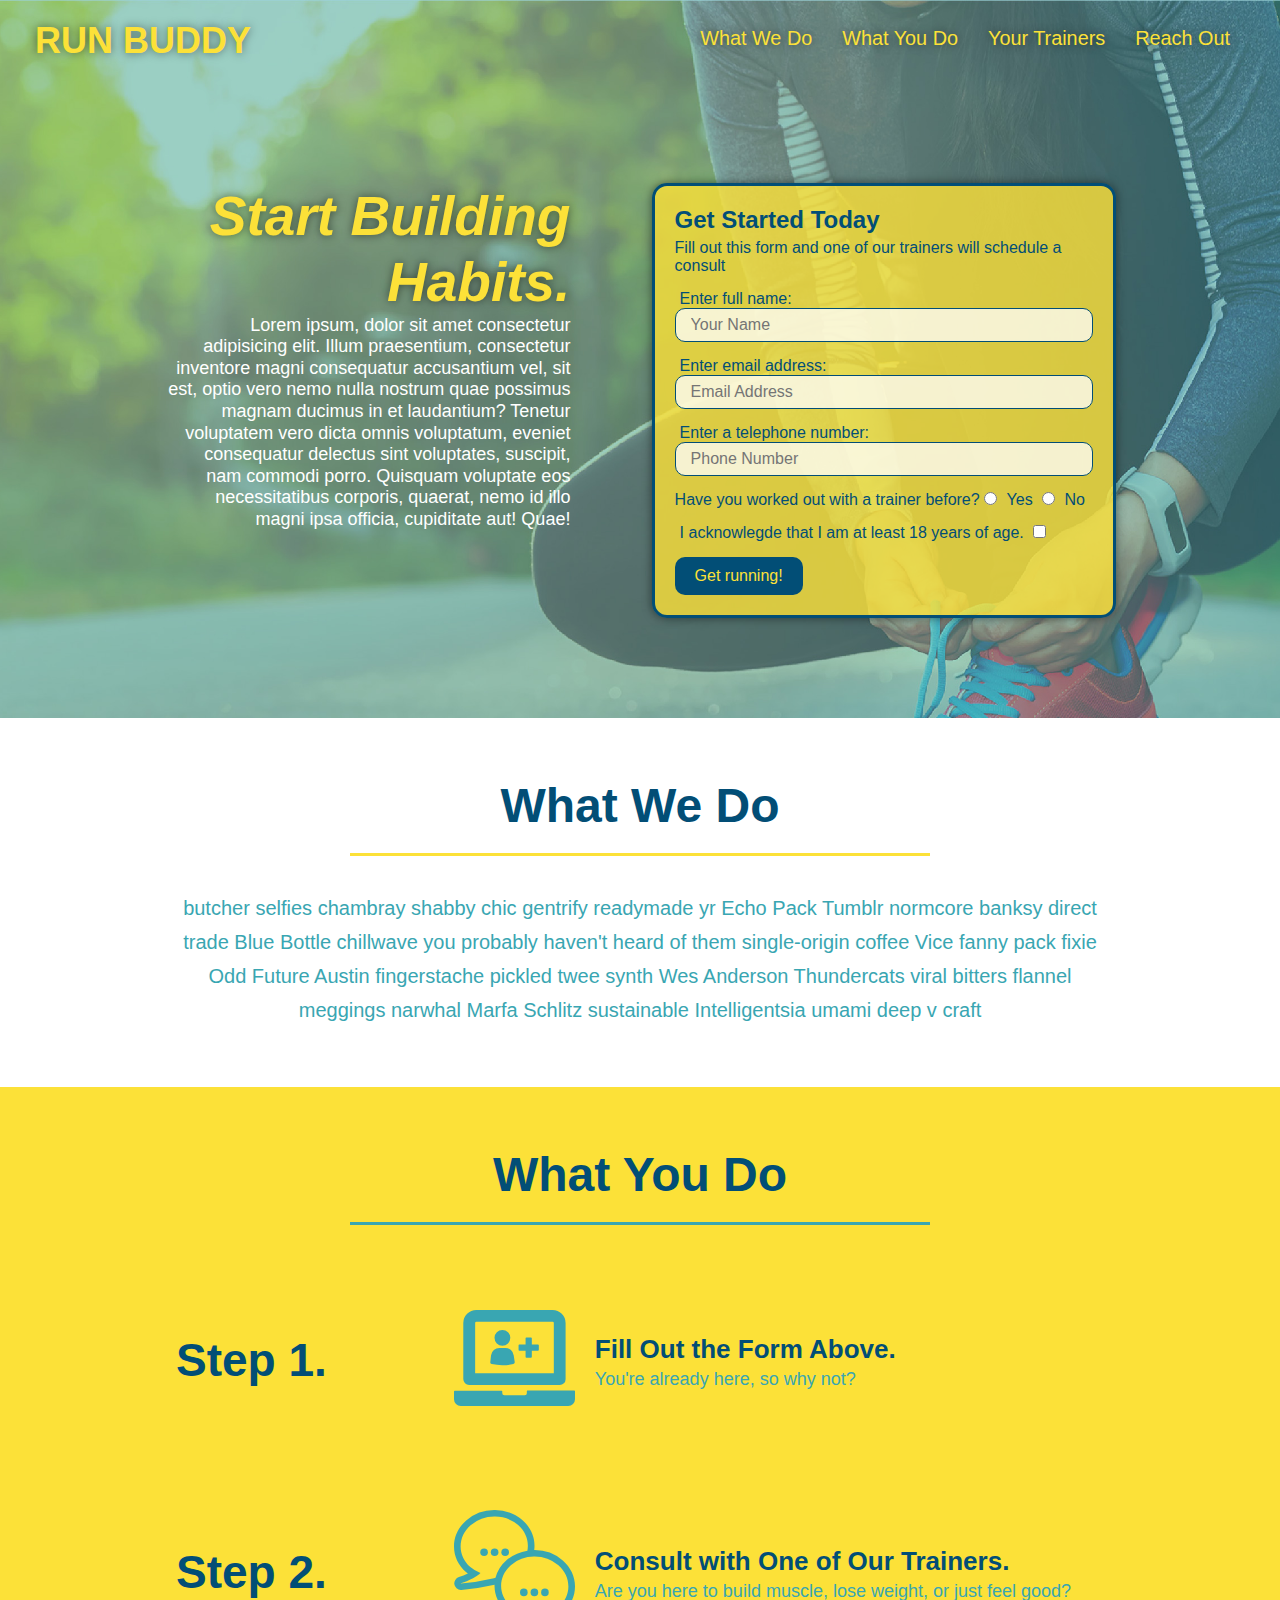
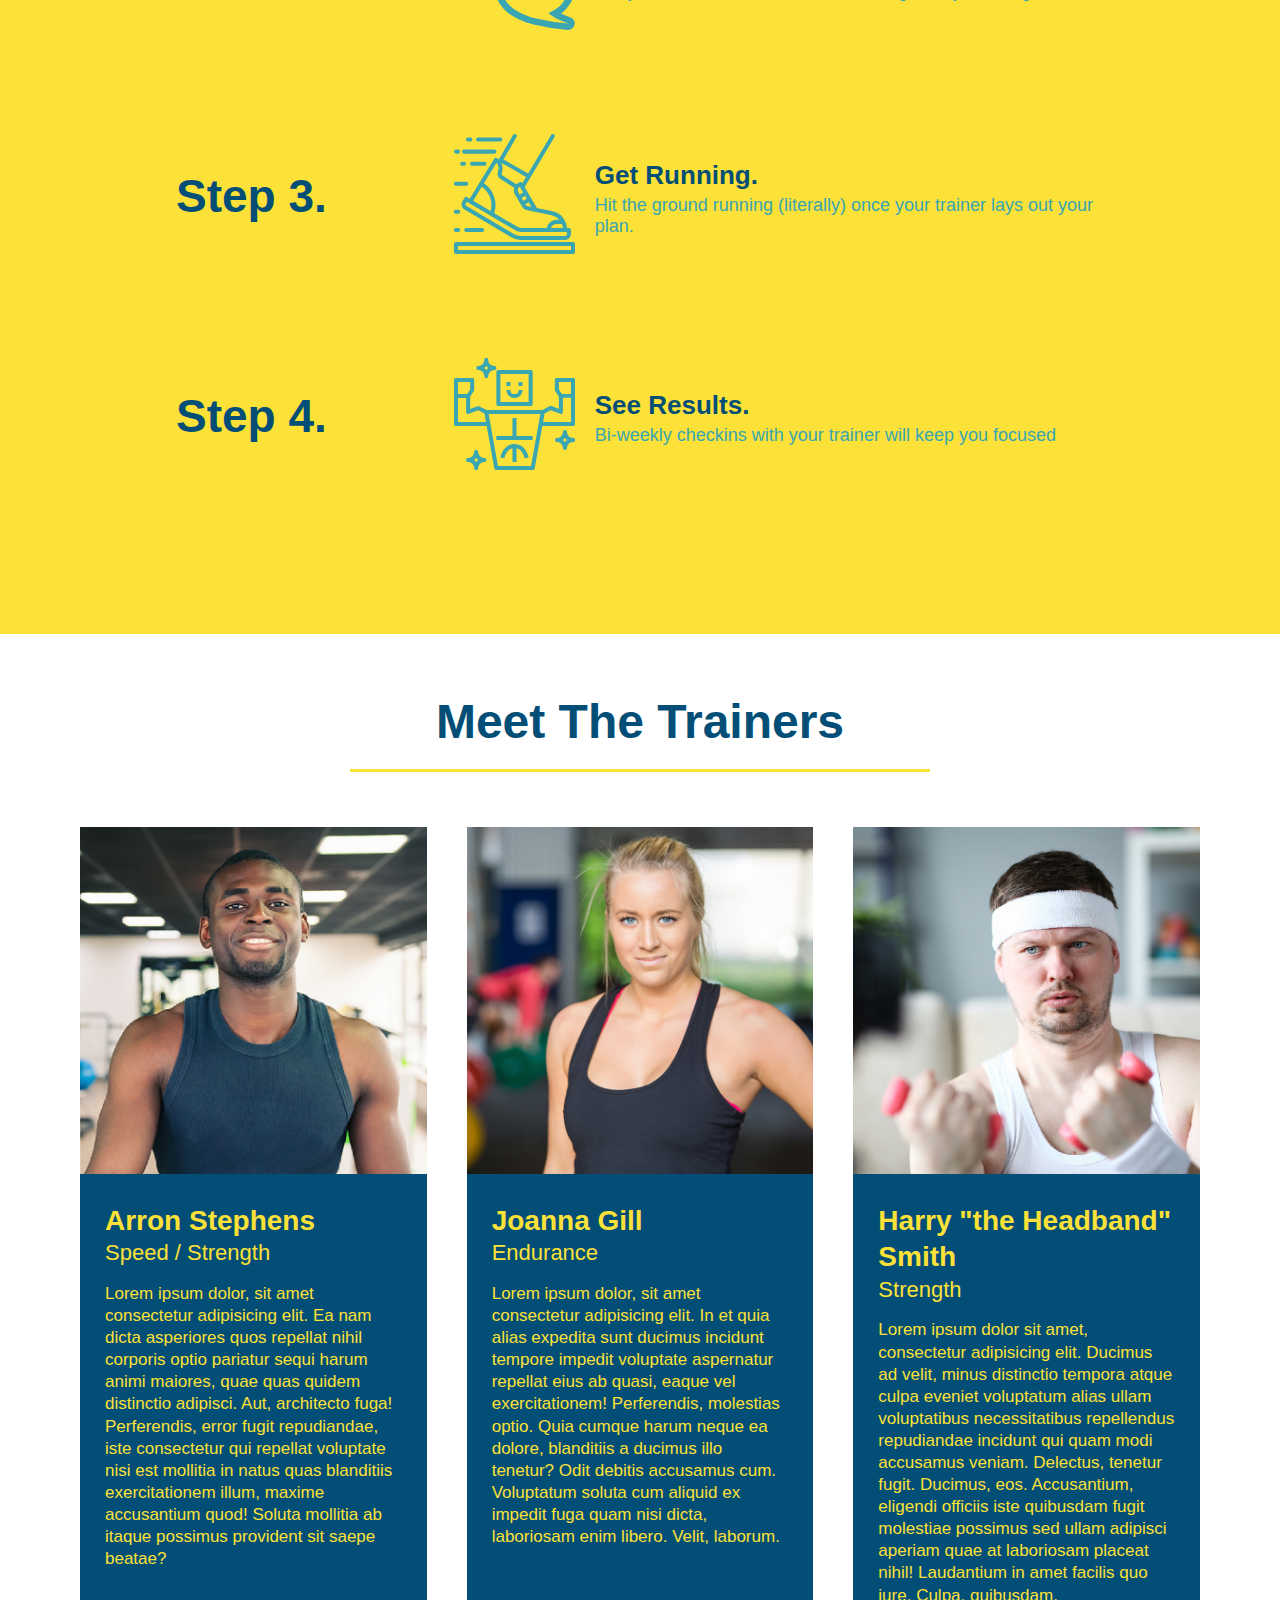
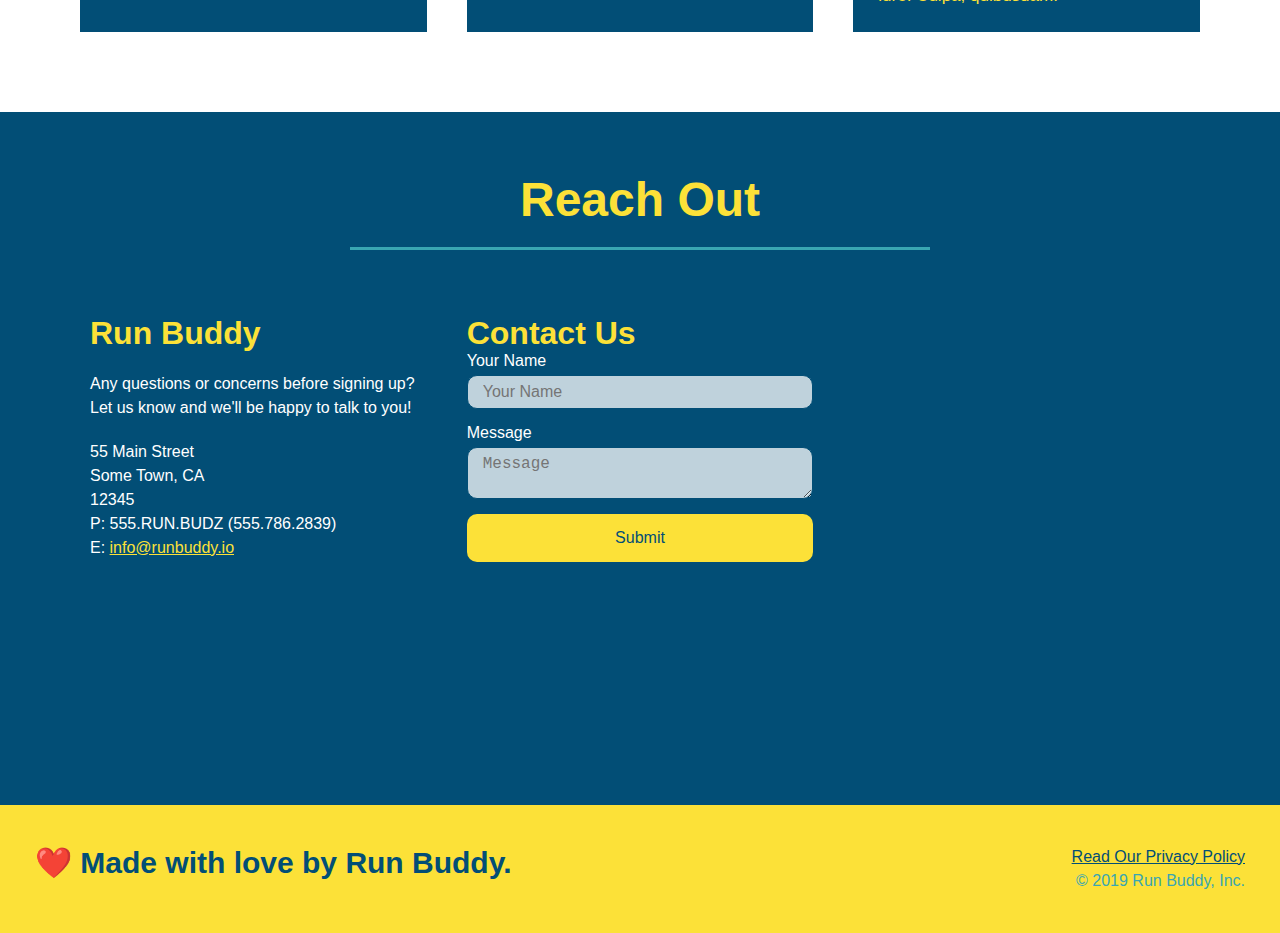
<file: index.html>
<!DOCTYPE html>
<html lang="en">
    <head>
        <meta charset="UTF-8" />
        <title>Run Buddy</title>
        <link rel="stylesheet" href="./assets/css/style.css">  
        </head>
        <body>
            
            <!-- navigation -->
            <header>
                <h1>
                    <a href="/_">RUN BUDDY</a>
                </h1>
            <nav>
            <!-- Unordered list element-->
            <ul>
            <!-- List item element -->
            <li>
            <!-- Anchor element-->
                <a href="#what-we-do">What We Do</a>
            </li>
            <li>
                <a href="#what-you-do">What You Do</a>
            </li>
            <li>
                <a href="#your-trainers">Your Trainers</a>
             </li>
             <li>
                 <a href="#reach-out">Reach Out</a>
             </li>
            </ul>
        </nav>
        </header>
        <!-- end navigation-->

        <!-- hero/jumbotron -->
        <section class="hero">
            <div class="hero-cta">
            <h2>Start Building Habits.</h2>
                <p>
                Lorem ipsum, dolor sit amet consectetur adipisicing elit. Illum praesentium, consectetur inventore 
                magni consequatur accusantium vel, sit est, optio vero nemo nulla nostrum quae possimus magnam ducimus in et laudantium?
                Tenetur voluptatem vero dicta omnis voluptatum, eveniet consequatur delectus sint voluptates, suscipit, nam commodi porro. 
                Quisquam voluptate eos necessitatibus corporis, quaerat, nemo id illo magni ipsa officia, cupiditate aut! Quae!
                </p>
            </div>

                <div class="hero-form">
                <h3>Get Started Today</h3>
                <p>Fill out this form and one of our trainers will schedule a consult</p>
            
                <!--form element-->
                <form>
                    <label for="name">Enter full name:</label>
                   <input type="text" placeholder="Your Name" name="name" id="name" class="form-input" />
                   <label for="email">Enter email address:</label>
                   <input type="email" placeholder="Email Address" name="email" id="email" class="form-input" />
                   <label for="phone">Enter a telephone number:</label>
                    <input type="tel" placeholder="Phone Number" name="phone" id="phone" class="form-input" />
                    <p>
                        Have you worked out with a trainer before?
                        <input type="radio" name="trainer-confirm" id="trainer-yes" />
                        <label for="trainer-yes">Yes</label>
                        <input type="radio" name="trainer-confirm" id="trainer-no" />
                        <label for="trainer-no">No</label>
                    </p>
                    <p>
                        <label for="checkbox">
                            I acknowlegde that I am at least 18 years of age.
                        </label>
                        <input type="checkbox" name="age-confirm" id="checkbox" />
                    </p>
                    <button type="submit">
                        Get running!
                    </button>
                </form>
             </div>
        </section>
        <!--end header-->  
         
            <!-- "what we do" section -->
            <section id="what-we-do" class="intro">
                <div class="flex-row">
                <h2 class="section-title primary-border">
                    What We Do
                </h2>
                </div>
                <div class="flex-row">
                <p>
                    butcher selfies chambray shabby chic gentrify readymade yr Echo Pack Tumblr normcore banksy direct
                    trade Blue Bottle chillwave you probably haven't heard of them single-origin coffee Vice fanny pack 
                    fixie Odd Future Austin fingerstache pickled twee synth Wes Anderson Thundercats viral bitters flannel 
                    meggings narwhal Marfa Schlitz sustainable Intelligentsia umami deep v craft
                </p>
            </div>
            </section>
        <!-- end "what we do"-->

            <!--"what you do" section -->
            <section id="what-you-do" class="steps">
                <div class="flex-row">
              <h2 class="section-title secondary-border">
                  What You Do
                </h2>
            </div>

              <div class="step">
                  <h3>Step 1.</h3>
                  <div class="step-info">
                      <div class="step-img">
                        <img src="assets/images/step-1.svg" alt="" />  
                      </div>
                      <div class="step-text">
                    <h4>Fill Out the Form Above.</h4>
                  <p>You're already here, so why not?</p>
              </div>
            </div>
        </div>
              <div class="step">
                  <h3>Step 2.</h3>
                  <div class="step-info">
                    <div class="step-img">
                  <img src="assets/images/step-2.svg" alt="" />
                </div>
                <div class="step-text">
                  <h4>Consult with One of Our Trainers.</h4>
                  <p>Are you here to build muscle, lose weight, or just feel good?</p>
                </p>
                </div>
             </div>
           </div> 
              <div class="step">
                  <h3>Step 3.</h3>
                  <div class="step-info">
                    <div class="step-img">
                  <img src="assets/images/step-3.svg" alt="" />
                    </div>
                    <div class="step-text"> 
                   <h4>Get Running.</h4>
                  <p>Hit the ground running (literally) once your trainer lays out your plan.</p>
              </div>
            </div>
        </div>

              <div class="step">
                  <h3>Step 4.</h3>
                  <div class="step-info">
                    <div class="step-img">
                <img src="assets/images/step-4.svg" alt="" />
                </div>
                <div class="step-text"> 
                <h4>See Results.</h4>
                <p>Bi-weekly checkins with your trainer will keep you focused</p>
                </div>
            </div>
        </div>
         </section>
        
            <!-- "meet the trainers" section -->
            
            <section id="your-trainers" > 
                <div class="flex-row">
                <h2 class="section-title primary-border">
                    Meet The Trainers
                </h2>
                </div>

                <div class="trainers"> 
                <article class="trainer">
                    <img src="./assets/images/trainer-1.jpg" alt="Arron Stephens in his 
                    workout clothes, ready to pump iron" />
                    <div class="trainer-bio">
                    <h3 class="trainer-name">Arron Stephens</h3>
                    <h4 class="trainer-role">Speed / Strength</h4>
                    <p>
                        Lorem ipsum dolor, sit amet consectetur adipisicing elit. Ea nam dicta 
                        asperiores quos repellat nihil corporis optio pariatur sequi harum animi maiores, 
                        quae quas quidem distinctio adipisci. Aut, architecto fuga!
                        Perferendis, error fugit repudiandae, iste consectetur qui repellat voluptate nisi est 
                        mollitia in natus quas blanditiis exercitationem illum, maxime accusantium quod! Soluta 
                        mollitia ab itaque possimus provident sit saepe beatae?
                    </p>
                </div>
            </article>

                <!--- second trainer bio-->
                <article class="trainer">                   
                        <img src="assets/images/trainer-2.jpg" alt="Joanna Gill cooling off after a workout" />
                        <div class="trainer-bio">
                        <h3 class="trainer-name">Joanna Gill</h3>
                        <h4 class="trainer-role">Endurance</h4>
                        <p>
                            Lorem ipsum dolor, sit amet consectetur adipisicing elit. In et quia alias expedita 
                            sunt ducimus incidunt tempore impedit voluptate aspernatur repellat eius ab quasi, eaque 
                            vel exercitationem! Perferendis, molestias optio.
                            Quia cumque harum neque ea dolore, blanditiis a ducimus illo tenetur? Odit debitis accusamus cum. 
                            Voluptatum soluta cum aliquid ex impedit fuga quam nisi dicta, laboriosam enim libero. Velit, laborum.
                        </p>
                    </div>                   
                </article>

                <!--third trainer bio-->
                <article class="trainer">
                    <img src="assets/images/trainer-3.jpg" alt="Harry Smith wearing a headband and lifting comically small pink weights" />
                    <div class="trainer-bio"> 
                    <h3 class="trainer-name">Harry "the Headband" Smith</h3>
                    <h4 class="trainer-role">Strength</h4>
                    <p>
                        Lorem ipsum dolor sit amet, consectetur adipisicing elit. Ducimus ad velit, minus distinctio tempora 
                        atque culpa eveniet voluptatum alias ullam voluptatibus necessitatibus repellendus repudiandae incidunt 
                        qui quam modi accusamus veniam.
                        Delectus, tenetur fugit. Ducimus, eos. Accusantium, eligendi officiis iste quibusdam fugit molestiae 
                        possimus sed ullam adipisci aperiam quae at laboriosam placeat nihil! Laudantium in amet facilis quo iure. Culpa, quibusdam.
                    </p>
                    </div>
                </article>         
            </section>
        </div>
        
            <!-- "reach out" section -->
            <section id="reach-out" class="contact">   
                <div class="flex-row">
                <h2 class="section-title secondary-border">Reach Out</h2>
                </div>
                <div class="contact-info" id="contact-info">
                <div class="contact-info" id="contact-info">
                        <div>
                    <h3>Run Buddy</h3>
                    <p>
                        Any questions or concerns before signing up?
                        <br />
                        Let us know and we'll be happy to talk to you!
                    </p>
                    
                    <address>
                        55 Main Street<br />
                        Some Town, CA <br />
                        12345 <br />
                        P: 555.RUN.BUDZ (555.786.2839) <br />
                        E: <a href="mailto:info@runbuddy.io">info@runbuddy.io</a>
                    </address>
                </div>

                    <div class="contact-form">
                        <h3>Contact Us</h3>
                        <form>
                            <label for="contact-name">Your Name</label>
                            <input type="text" id="contact-name" placeholder="Your Name" />

                            <label for="contact-message">Message</label>
                            <textarea id="contact-message" placeholder="Message"></textarea>

                            <button type="submit">Submit</button>
                        </form>
                    </div>
                    <iframe 
                    src="https://www.google.com/maps/embed?pb=!1m18!1m12!1m3!1d3324.5488200854043!2d-117.1649103450062!3d33.56509698967593!2m3!1f0!2f0!3f0!3m2!1i1024!2i768!4f13.1!3m3!1m2!1s0x80db7df304605fd5%3A0xf3211bfb73be2ff7!2s39523%20Via%20Montalvo%2C%20Murrieta%2C%20CA%2092563!5e0!3m2!1sen!2sus!4v1639811845880!5m2!1sen!2sus" 
                    width="400" 
                    height="400" 
                    style="border:0;" 
                    allowfullscreen="" 
                    loading="lazy"></iframe>
                    </div>
                </div>
            </section>

            <!-- footer -->
            <footer>
                <h2> ❤️ Made with love by Run Buddy.</h2>
            <div>
                <a href="./privacy-policy.html">Read Our Privacy Policy</a><br />
                &copy; 2019 Run Buddy, Inc.
            </div>
        </footer>
        </body>
</html>
</file>
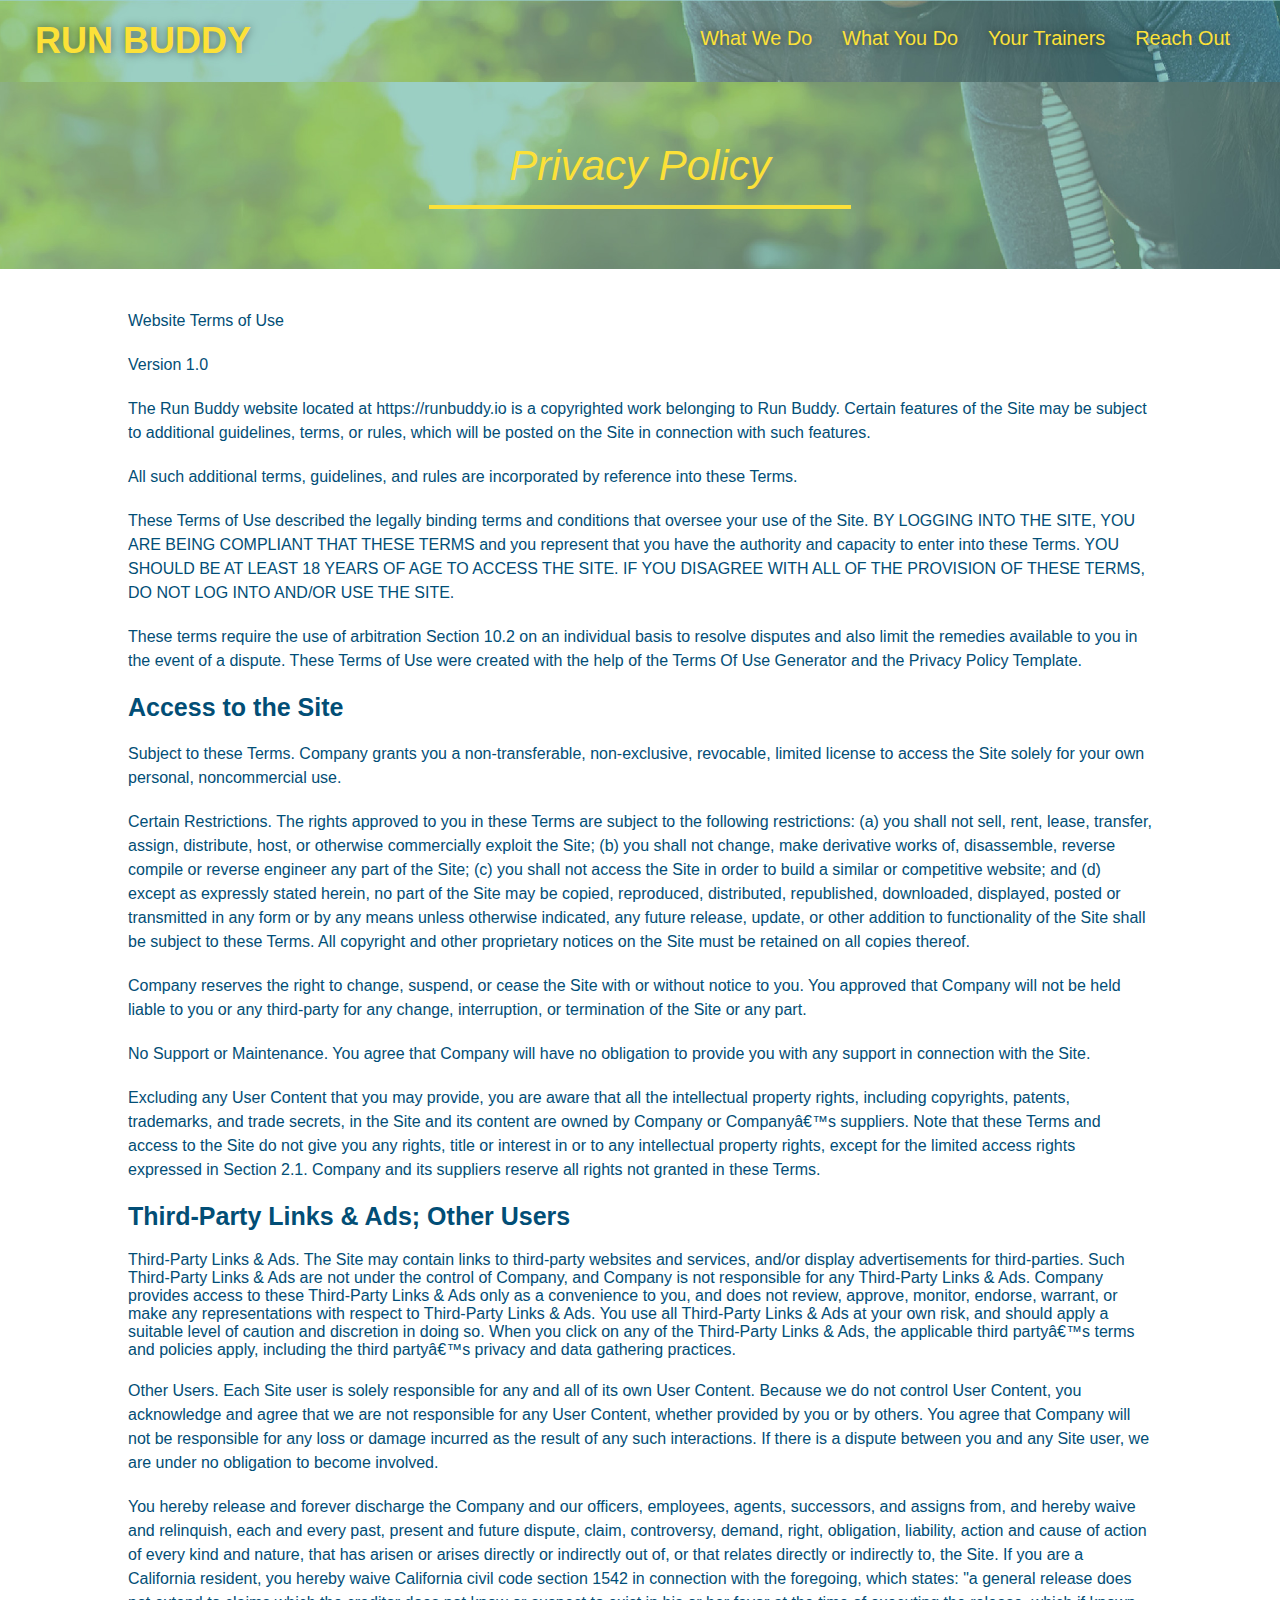
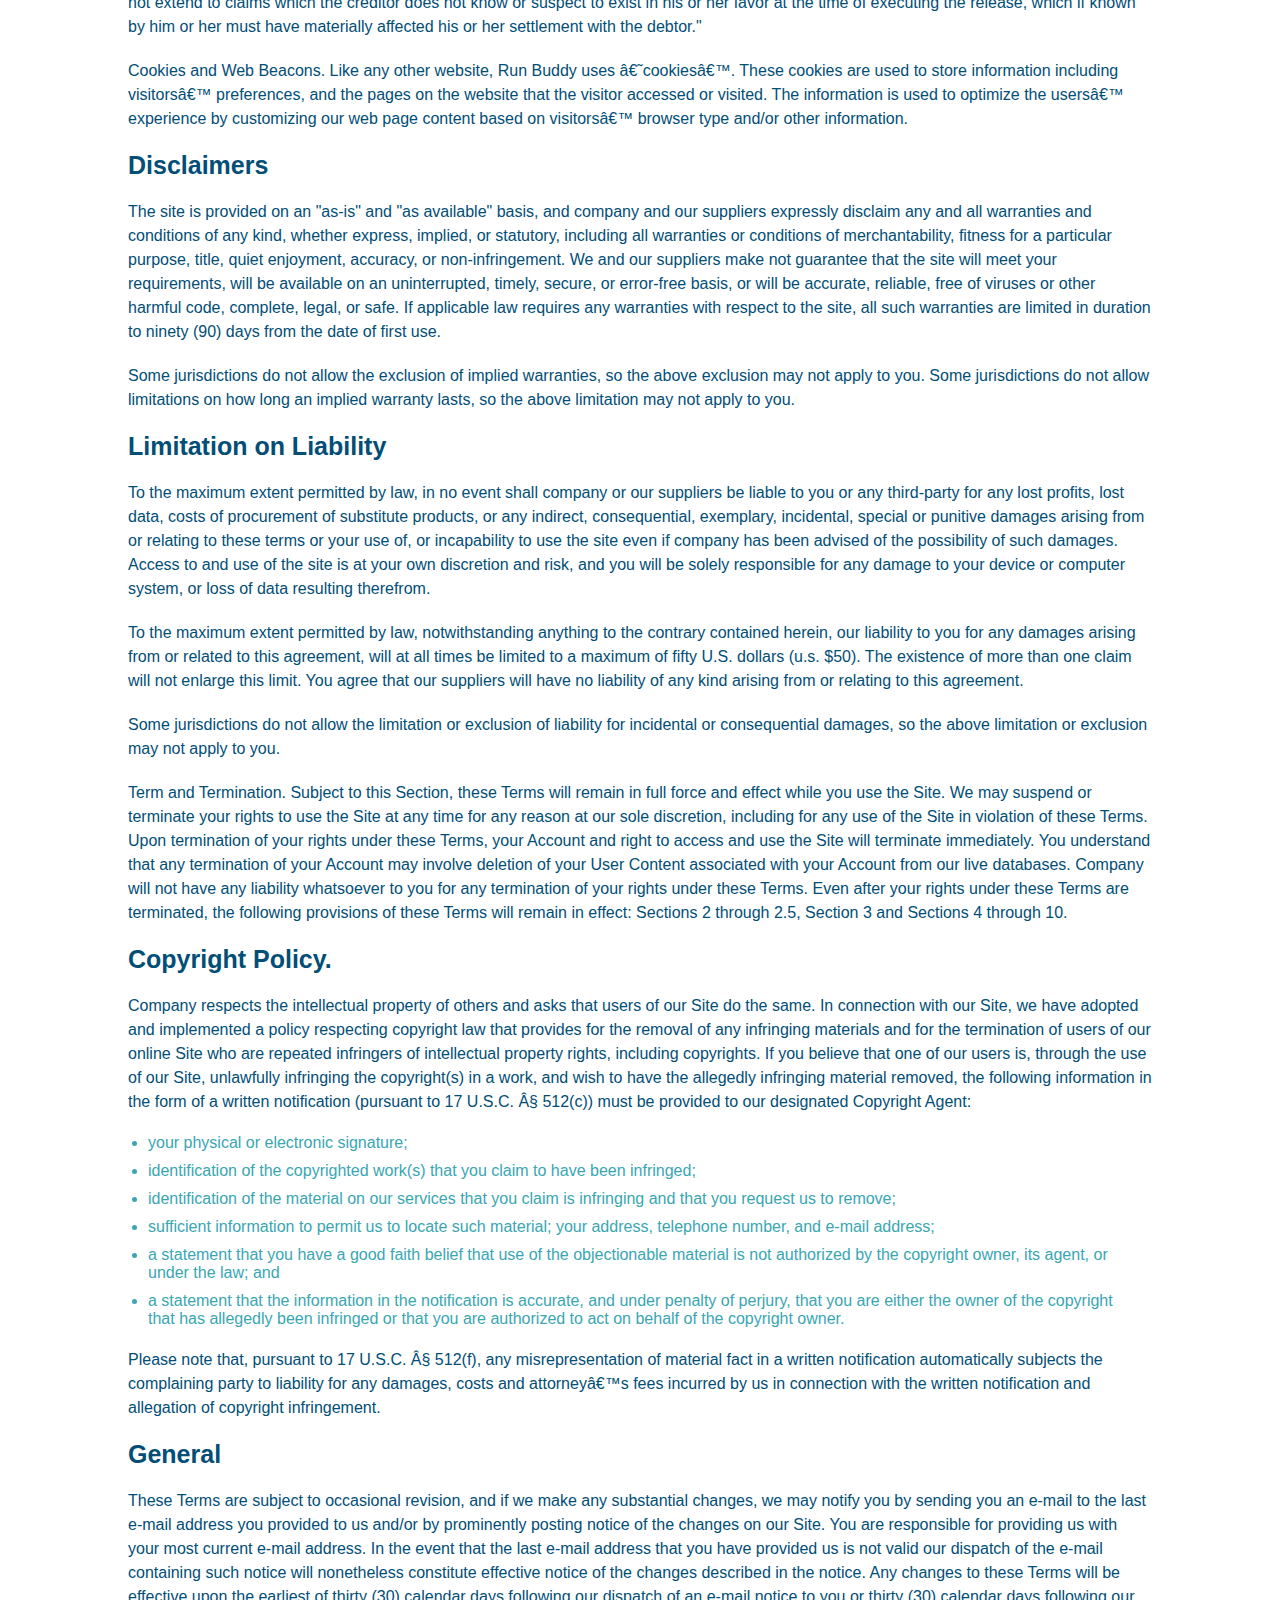
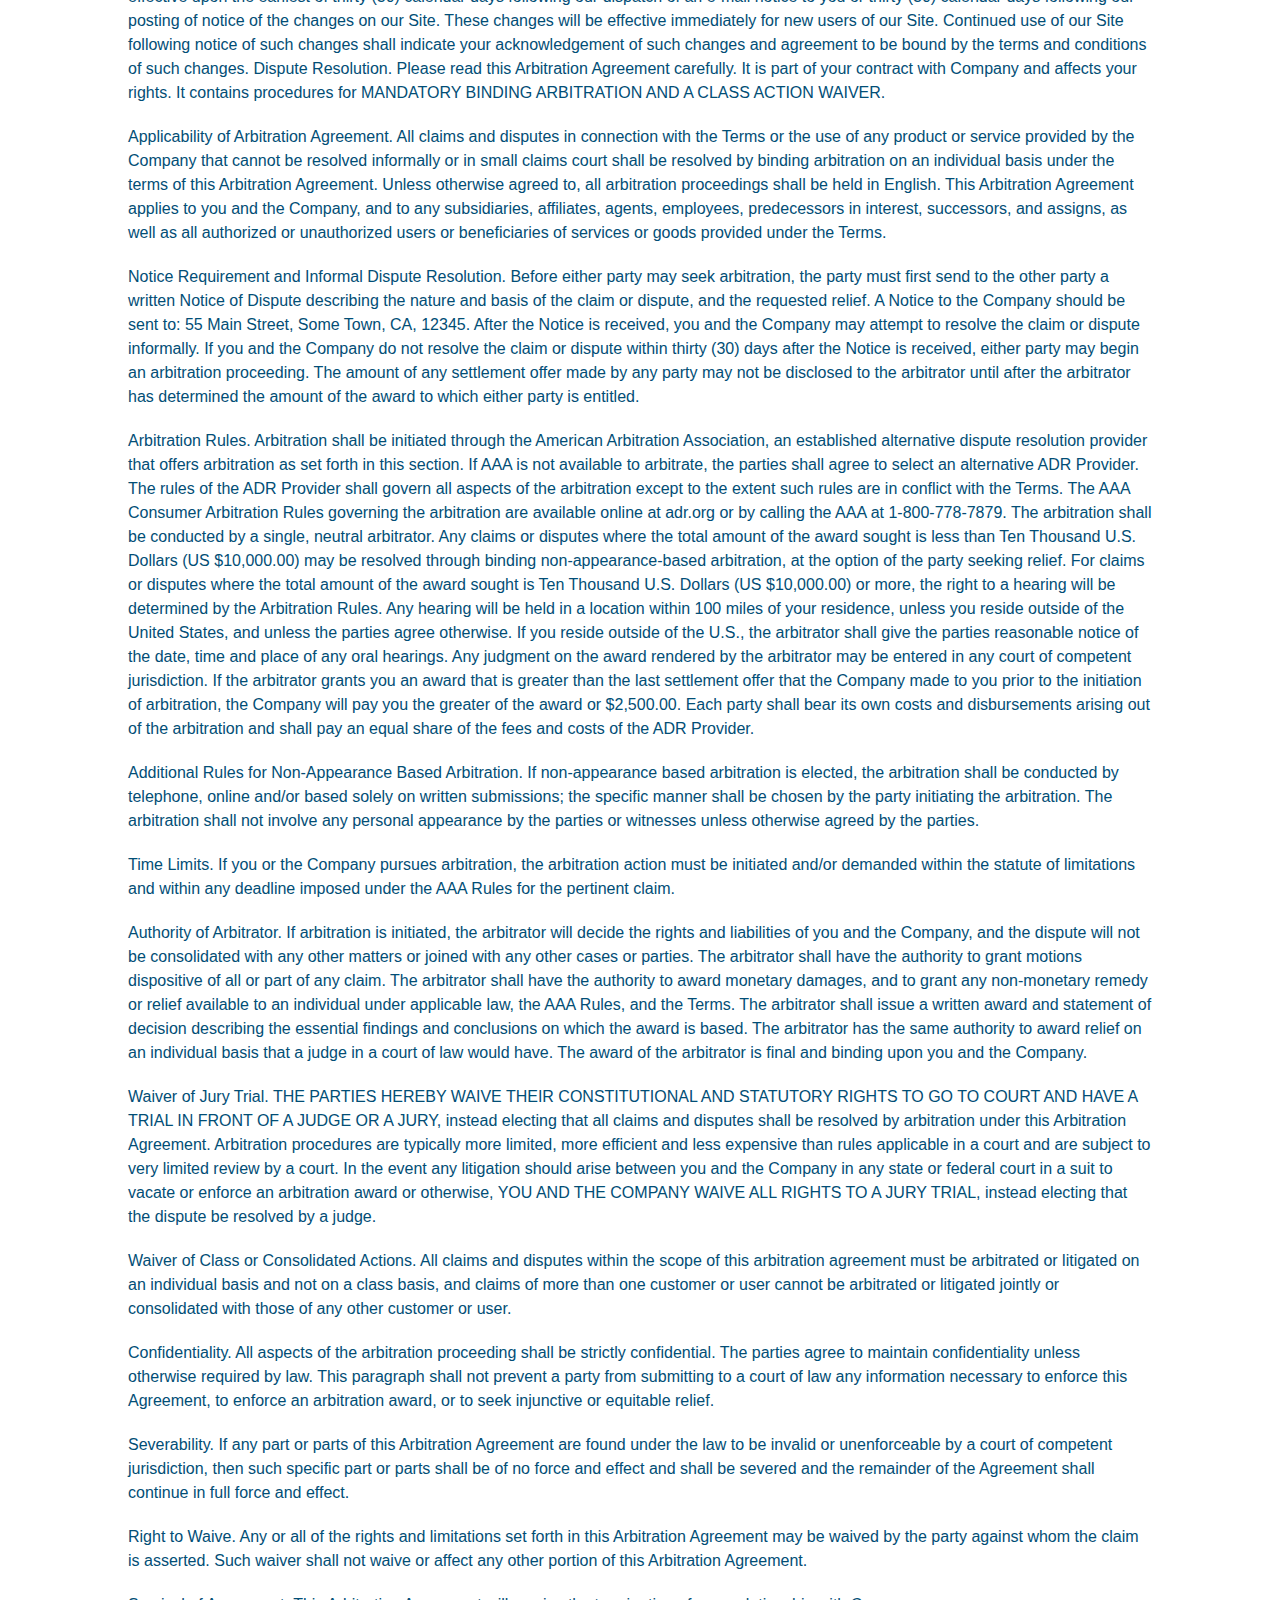
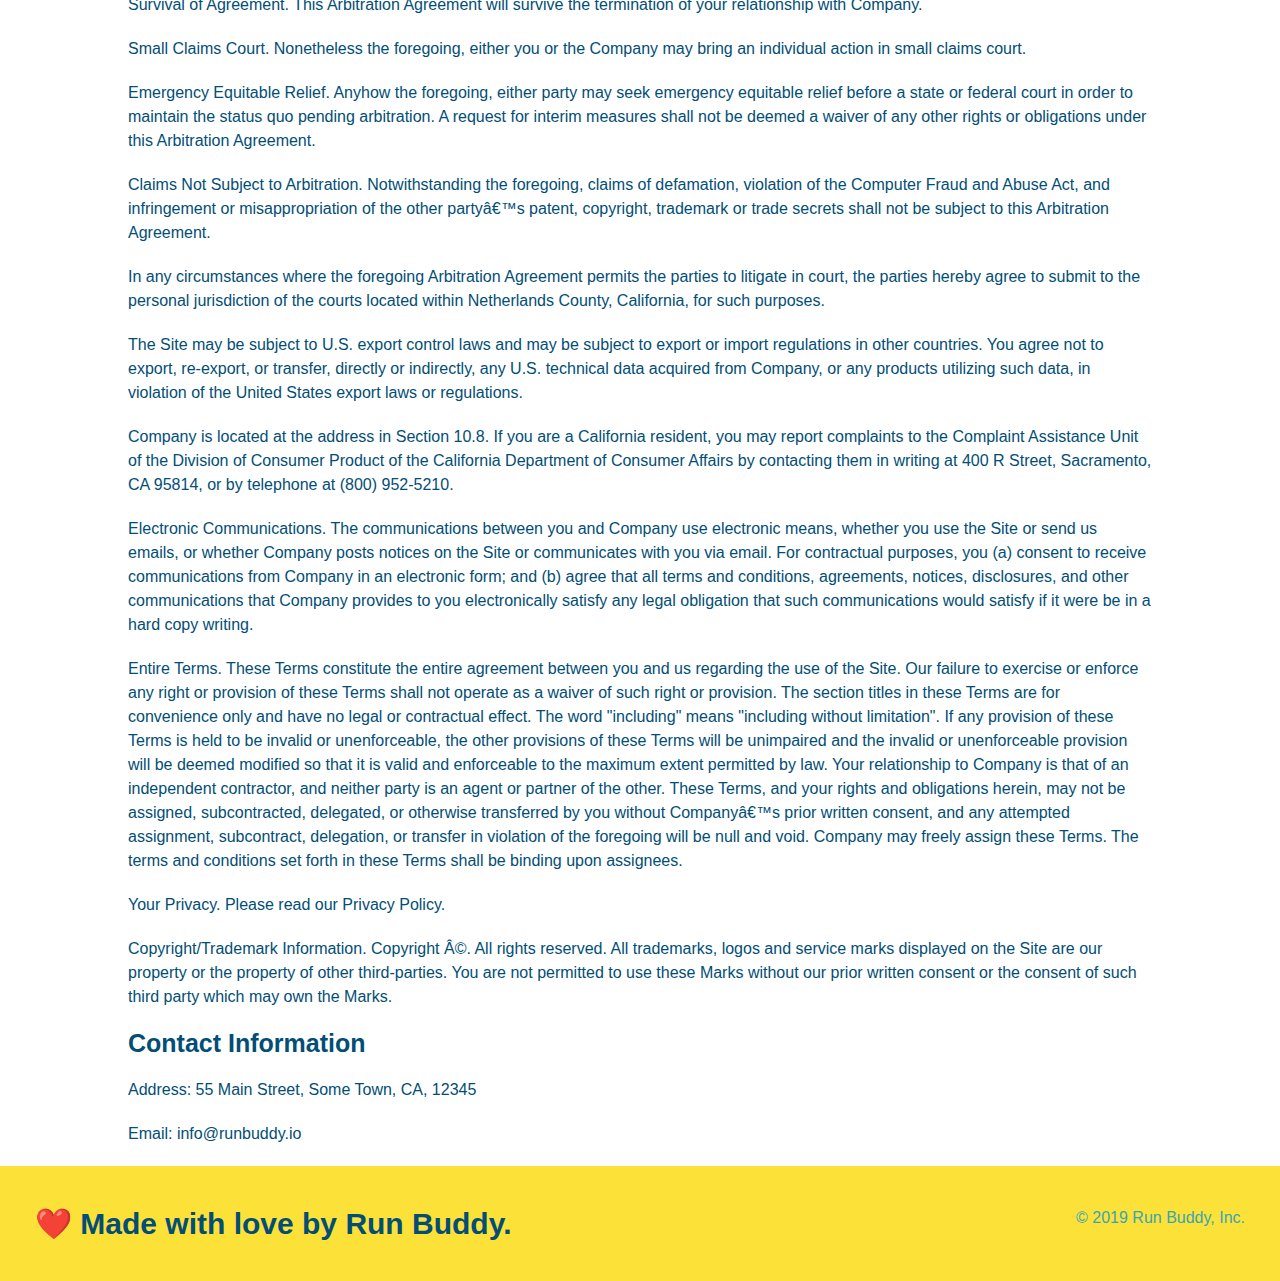
<file: privacy-policy.html>
<!DOCTYPE html>
<html lang="en">
    <head>
        <meta charset="UTF-8" />
        <meta name="viewport" content="width=device-width, initial-scale=1.0" />
        <title>Privacy Policy - Run Buddy</title>
        <link rel="stylesheet" href="./assets/css/style.css" />
        <link rel="stylesheet" href="./assets/css/secondary-styles.css" />
    </head>
    <body>
        <header>
            <h1>
                <a href="/_">RUN BUDDY</a>
            </h1>
        <nav>
        <!-- Unordered list element-->
        <ul>
        <!-- List item element -->
        <li>
        <!-- Anchor element-->
            <a href="./index.html#what-we-do">What We Do</a>
        </li>
        <li>
            <a href="./index.html#what-you-do">What You Do</a>
        </li>
        <li>
            <a href="./index.html#your-trainers">Your Trainers</a>
         </li>
         <li>
             <a href="./index.html#reach-out">Reach Out</a>
         </li>
        </ul>
    </nav>
    </header>
    <section class="hero">
        <h2 class="page-title">
            Privacy Policy
        </h2>
    </section>
    <article class="secondary-content">
        <head></head>
        <p>
            Website Terms of Use
          </p>
    
          <p>
            Version 1.0
          </p>
    
          <p>
            The Run Buddy website located at https://runbuddy.io is a copyrighted work belonging to Run Buddy. Certain
            features of the Site may be subject to additional guidelines, terms, or rules, which will be posted on the Site
            in connection with such features.
          </p>
    
          <p>
            All such additional terms, guidelines, and rules are incorporated by reference into these Terms.
          </p>
    
          <p>
            These Terms of Use described the legally binding terms and conditions that oversee your use of the Site. BY
            LOGGING INTO THE SITE, YOU ARE BEING COMPLIANT THAT THESE TERMS and you represent that you have the authority
            and capacity to enter into these Terms. YOU SHOULD BE AT LEAST 18 YEARS OF AGE TO ACCESS THE SITE. IF YOU
            DISAGREE WITH ALL OF THE PROVISION OF THESE TERMS, DO NOT LOG INTO AND/OR USE THE SITE.
          </p>
    
          <p>
            These terms require the use of arbitration Section 10.2 on an individual basis to resolve disputes and also
            limit the remedies available to you in the event of a dispute. These Terms of Use were created with the help of
            the Terms Of Use Generator and the Privacy Policy Template.
          </p>
    
          <h3>
            Access to the Site
          </h3>
    
          <p>
            Subject to these Terms. Company grants you a non-transferable, non-exclusive, revocable, limited license to
            access the Site solely for your own personal, noncommercial use.
          </p>
    
          <p>
            Certain Restrictions. The rights approved to you in these Terms are subject to the following restrictions: (a)
            you shall not sell, rent, lease, transfer, assign, distribute, host, or otherwise commercially exploit the Site;
            (b) you shall not change, make derivative works of, disassemble, reverse compile or reverse engineer any part of
            the Site; (c) you shall not access the Site in order to build a similar or competitive website; and (d) except
            as expressly stated herein, no part of the Site may be copied, reproduced, distributed, republished, downloaded,
            displayed, posted or transmitted in any form or by any means unless otherwise indicated, any future release,
            update, or other addition to functionality of the Site shall be subject to these Terms. All copyright and other
            proprietary notices on the Site must be retained on all copies thereof.
          </p>
    
          <p>
            Company reserves the right to change, suspend, or cease the Site with or without notice to you. You approved
            that Company will not be held liable to you or any third-party for any change, interruption, or termination of
            the Site or any part.
          </p>
    
          <p>
            No Support or Maintenance. You agree that Company will have no obligation to provide you with any support in
            connection with the Site.
          </p>
    
          <p>
            Excluding any User Content that you may provide, you are aware that all the intellectual property rights,
            including copyrights, patents, trademarks, and trade secrets, in the Site and its content are owned by Company
            or Companyâ€™s suppliers. Note that these Terms and access to the Site do not give you any rights, title or
            interest in or to any intellectual property rights, except for the limited access rights expressed in Section
            2.1. Company and its suppliers reserve all rights not granted in these Terms.
          </p>
    
          <h3>
            Third-Party Links &amp; Ads; Other Users
          </h3>
            Third-Party Links &amp; Ads. The Site may contain links to third-party websites and services, and/or display
            advertisements for third-parties. Such Third-Party Links &amp; Ads are not under the control of Company, and Company
            is not responsible for any Third-Party Links &amp; Ads. Company provides access to these Third-Party Links &amp; Ads
            only as a convenience to you, and does not review, approve, monitor, endorse, warrant, or make any
            representations with respect to Third-Party Links &amp; Ads. You use all Third-Party Links &amp; Ads at your own risk,
            and should apply a suitable level of caution and discretion in doing so. When you click on any of the
            Third-Party Links &amp; Ads, the applicable third partyâ€™s terms and policies apply, including the third partyâ€™s
            privacy and data gathering practices.
          <p></p>
    
          <p>
            Other Users. Each Site user is solely responsible for any and all of its own User Content. Because we do not
            control User Content, you acknowledge and agree that we are not responsible for any User Content, whether
            provided by you or by others. You agree that Company will not be responsible for any loss or damage incurred as
            the result of any such interactions. If there is a dispute between you and any Site user, we are under no
            obligation to become involved.
          </p>
    
          <p>
            You hereby release and forever discharge the Company and our officers, employees, agents, successors, and
            assigns from, and hereby waive and relinquish, each and every past, present and future dispute, claim,
            controversy, demand, right, obligation, liability, action and cause of action of every kind and nature, that has
            arisen or arises directly or indirectly out of, or that relates directly or indirectly to, the Site. If you are
            a California resident, you hereby waive California civil code section 1542 in connection with the foregoing,
            which states: "a general release does not extend to claims which the creditor does not know or suspect to exist
            in his or her favor at the time of executing the release, which if known by him or her must have materially
            affected his or her settlement with the debtor."
          </p>
    
          <p>
            Cookies and Web Beacons. Like any other website, Run Buddy uses â€˜cookiesâ€™. These cookies are used to store
            information including visitorsâ€™ preferences, and the pages on the website that the visitor accessed or visited.
            The information is used to optimize the usersâ€™ experience by customizing our web page content based on visitorsâ€™
            browser type and/or other information.
          </p>
    
          <h3>
            Disclaimers
          </h3>
    
          <p>
            The site is provided on an "as-is" and "as available" basis, and company and our suppliers expressly disclaim
            any and all warranties and conditions of any kind, whether express, implied, or statutory, including all
            warranties or conditions of merchantability, fitness for a particular purpose, title, quiet enjoyment, accuracy,
            or non-infringement. We and our suppliers make not guarantee that the site will meet your requirements, will be
            available on an uninterrupted, timely, secure, or error-free basis, or will be accurate, reliable, free of
            viruses or other harmful code, complete, legal, or safe. If applicable law requires any warranties with respect
            to the site, all such warranties are limited in duration to ninety (90) days from the date of first use.
          </p>
    
          <p>
            Some jurisdictions do not allow the exclusion of implied warranties, so the above exclusion may not apply to
            you. Some jurisdictions do not allow limitations on how long an implied warranty lasts, so the above limitation
            may not apply to you.
          </p>
    
          <h3>
            Limitation on Liability
          </h3>
    
          <p>
            To the maximum extent permitted by law, in no event shall company or our suppliers be liable to you or any
            third-party for any lost profits, lost data, costs of procurement of substitute products, or any indirect,
            consequential, exemplary, incidental, special or punitive damages arising from or relating to these terms or
            your use of, or incapability to use the site even if company has been advised of the possibility of such
            damages. Access to and use of the site is at your own discretion and risk, and you will be solely responsible
            for any damage to your device or computer system, or loss of data resulting therefrom.
          </p>
    
          <p>
            To the maximum extent permitted by law, notwithstanding anything to the contrary contained herein, our liability
            to you for any damages arising from or related to this agreement, will at all times be limited to a maximum of
            fifty U.S. dollars (u.s. $50). The existence of more than one claim will not enlarge this limit. You agree that
            our suppliers will have no liability of any kind arising from or relating to this agreement.
          </p>
    
          <p>
            Some jurisdictions do not allow the limitation or exclusion of liability for incidental or consequential
            damages, so the above limitation or exclusion may not apply to you.
          </p>
    
          <p>
            Term and Termination. Subject to this Section, these Terms will remain in full force and effect while you use
            the Site. We may suspend or terminate your rights to use the Site at any time for any reason at our sole
            discretion, including for any use of the Site in violation of these Terms. Upon termination of your rights under
            these Terms, your Account and right to access and use the Site will terminate immediately. You understand that
            any termination of your Account may involve deletion of your User Content associated with your Account from our
            live databases. Company will not have any liability whatsoever to you for any termination of your rights under
            these Terms. Even after your rights under these Terms are terminated, the following provisions of these Terms
            will remain in effect: Sections 2 through 2.5, Section 3 and Sections 4 through 10.
          </p>
    
          <h3>
            Copyright Policy.
          </h3>
    
          <p>
            Company respects the intellectual property of others and asks that users of our Site do the same. In connection
            with our Site, we have adopted and implemented a policy respecting copyright law that provides for the removal
            of any infringing materials and for the termination of users of our online Site who are repeated infringers of
            intellectual property rights, including copyrights. If you believe that one of our users is, through the use of
            our Site, unlawfully infringing the copyright(s) in a work, and wish to have the allegedly infringing material
            removed, the following information in the form of a written notification (pursuant to 17 U.S.C. Â§ 512(c)) must
            be provided to our designated Copyright Agent:
          </p>
    
          <ul>
            <li>
              your physical or electronic signature;
            </li>
            <li>
              identification of the copyrighted work(s) that you claim to have been infringed;
            </li>
            <li>
              identification of the material on our services that you claim is infringing and that you request us to remove;
            </li>
            <li>
              sufficient information to permit us to locate such material; your address, telephone number, and e-mail
              address;
            </li>
            <li>
              a statement that you have a good faith belief that use of the objectionable material is not authorized by the
              copyright owner, its agent, or under the law; and
            </li>
            <li>
              a statement that the information in the notification is accurate, and under penalty of perjury, that you are
              either the owner of the copyright that has allegedly been infringed or that you are authorized to act on
              behalf of the copyright owner.
            </li>
          </ul>
    
          <p>
            Please note that, pursuant to 17 U.S.C. Â§ 512(f), any misrepresentation of material fact in a written
            notification automatically subjects the complaining party to liability for any damages, costs and attorneyâ€™s
            fees incurred by us in connection with the written notification and allegation of copyright infringement.
          </p>
    
          <h3>
            General
          </h3>
    
          <p>
            These Terms are subject to occasional revision, and if we make any substantial changes, we may notify you by
            sending you an e-mail to the last e-mail address you provided to us and/or by prominently posting notice of the
            changes on our Site. You are responsible for providing us with your most current e-mail address. In the event
            that the last e-mail address that you have provided us is not valid our dispatch of the e-mail containing such
            notice will nonetheless constitute effective notice of the changes described in the notice. Any changes to these
            Terms will be effective upon the earliest of thirty (30) calendar days following our dispatch of an e-mail
            notice to you or thirty (30) calendar days following our posting of notice of the changes on our Site. These
            changes will be effective immediately for new users of our Site. Continued use of our Site following notice of
            such changes shall indicate your acknowledgement of such changes and agreement to be bound by the terms and
            conditions of such changes. Dispute Resolution. Please read this Arbitration Agreement carefully. It is part of
            your contract with Company and affects your rights. It contains procedures for MANDATORY BINDING ARBITRATION AND
            A CLASS ACTION WAIVER.
          </p>
    
          <p>
            Applicability of Arbitration Agreement. All claims and disputes in connection with the Terms or the use of any
            product or service provided by the Company that cannot be resolved informally or in small claims court shall be
            resolved by binding arbitration on an individual basis under the terms of this Arbitration Agreement. Unless
            otherwise agreed to, all arbitration proceedings shall be held in English. This Arbitration Agreement applies to
            you and the Company, and to any subsidiaries, affiliates, agents, employees, predecessors in interest,
            successors, and assigns, as well as all authorized or unauthorized users or beneficiaries of services or goods
            provided under the Terms.
          </p>
    
          <p>
            Notice Requirement and Informal Dispute Resolution. Before either party may seek arbitration, the party must
            first send to the other party a written Notice of Dispute describing the nature and basis of the claim or
            dispute, and the requested relief. A Notice to the Company should be sent to: 55 Main Street, Some Town, CA,
            12345. After the Notice is received, you and the Company may attempt to resolve the claim or dispute informally.
            If you and the Company do not resolve the claim or dispute within thirty (30) days after the Notice is received,
            either party may begin an arbitration proceeding. The amount of any settlement offer made by any party may not
            be disclosed to the arbitrator until after the arbitrator has determined the amount of the award to which either
            party is entitled.
          </p>
    
          <p>
            Arbitration Rules. Arbitration shall be initiated through the American Arbitration Association, an established
            alternative dispute resolution provider that offers arbitration as set forth in this section. If AAA is not
            available to arbitrate, the parties shall agree to select an alternative ADR Provider. The rules of the ADR
            Provider shall govern all aspects of the arbitration except to the extent such rules are in conflict with the
            Terms. The AAA Consumer Arbitration Rules governing the arbitration are available online at adr.org or by
            calling the AAA at 1-800-778-7879. The arbitration shall be conducted by a single, neutral arbitrator. Any
            claims or disputes where the total amount of the award sought is less than Ten Thousand U.S. Dollars (US
            $10,000.00) may be resolved through binding non-appearance-based arbitration, at the option of the party seeking
            relief. For claims or disputes where the total amount of the award sought is Ten Thousand U.S. Dollars (US
            $10,000.00) or more, the right to a hearing will be determined by the Arbitration Rules. Any hearing will be
            held in a location within 100 miles of your residence, unless you reside outside of the United States, and
            unless the parties agree otherwise. If you reside outside of the U.S., the arbitrator shall give the parties
            reasonable notice of the date, time and place of any oral hearings. Any judgment on the award rendered by the
            arbitrator may be entered in any court of competent jurisdiction. If the arbitrator grants you an award that is
            greater than the last settlement offer that the Company made to you prior to the initiation of arbitration, the
            Company will pay you the greater of the award or $2,500.00. Each party shall bear its own costs and
            disbursements arising out of the arbitration and shall pay an equal share of the fees and costs of the ADR
            Provider.
          </p>
    
          <p>
            Additional Rules for Non-Appearance Based Arbitration. If non-appearance based arbitration is elected, the
            arbitration shall be conducted by telephone, online and/or based solely on written submissions; the specific
            manner shall be chosen by the party initiating the arbitration. The arbitration shall not involve any personal
            appearance by the parties or witnesses unless otherwise agreed by the parties.
          </p>
    
          <p>
            Time Limits. If you or the Company pursues arbitration, the arbitration action must be initiated and/or demanded
            within the statute of limitations and within any deadline imposed under the AAA Rules for the pertinent claim.
          </p>
    
          <p>
            Authority of Arbitrator. If arbitration is initiated, the arbitrator will decide the rights and liabilities of
            you and the Company, and the dispute will not be consolidated with any other matters or joined with any other
            cases or parties. The arbitrator shall have the authority to grant motions dispositive of all or part of any
            claim. The arbitrator shall have the authority to award monetary damages, and to grant any non-monetary remedy
            or relief available to an individual under applicable law, the AAA Rules, and the Terms. The arbitrator shall
            issue a written award and statement of decision describing the essential findings and conclusions on which the
            award is based. The arbitrator has the same authority to award relief on an individual basis that a judge in a
            court of law would have. The award of the arbitrator is final and binding upon you and the Company.
          </p>
    
          <p>
            Waiver of Jury Trial. THE PARTIES HEREBY WAIVE THEIR CONSTITUTIONAL AND STATUTORY RIGHTS TO GO TO COURT AND HAVE
            A TRIAL IN FRONT OF A JUDGE OR A JURY, instead electing that all claims and disputes shall be resolved by
            arbitration under this Arbitration Agreement. Arbitration procedures are typically more limited, more efficient
            and less expensive than rules applicable in a court and are subject to very limited review by a court. In the
            event any litigation should arise between you and the Company in any state or federal court in a suit to vacate
            or enforce an arbitration award or otherwise, YOU AND THE COMPANY WAIVE ALL RIGHTS TO A JURY TRIAL, instead
            electing that the dispute be resolved by a judge.
          </p>
    
          <p>
            Waiver of Class or Consolidated Actions. All claims and disputes within the scope of this arbitration agreement
            must be arbitrated or litigated on an individual basis and not on a class basis, and claims of more than one
            customer or user cannot be arbitrated or litigated jointly or consolidated with those of any other customer or
            user.
          </p>
    
          <p>
            Confidentiality. All aspects of the arbitration proceeding shall be strictly confidential. The parties agree to
            maintain confidentiality unless otherwise required by law. This paragraph shall not prevent a party from
            submitting to a court of law any information necessary to enforce this Agreement, to enforce an arbitration
            award, or to seek injunctive or equitable relief.
          </p>
    
          <p>
            Severability. If any part or parts of this Arbitration Agreement are found under the law to be invalid or
            unenforceable by a court of competent jurisdiction, then such specific part or parts shall be of no force and
            effect and shall be severed and the remainder of the Agreement shall continue in full force and effect.
          </p>
    
          <p>
            Right to Waive. Any or all of the rights and limitations set forth in this Arbitration Agreement may be waived
            by the party against whom the claim is asserted. Such waiver shall not waive or affect any other portion of this
            Arbitration Agreement.
          </p>
    
          <p>
            Survival of Agreement. This Arbitration Agreement will survive the termination of your relationship with
            Company.
          </p>
    
          <p>
            Small Claims Court. Nonetheless the foregoing, either you or the Company may bring an individual action in small
            claims court.
          </p>
    
          <p>
            Emergency Equitable Relief. Anyhow the foregoing, either party may seek emergency equitable relief before a
            state or federal court in order to maintain the status quo pending arbitration. A request for interim measures
            shall not be deemed a waiver of any other rights or obligations under this Arbitration Agreement.
          </p>
    
          <p>
            Claims Not Subject to Arbitration. Notwithstanding the foregoing, claims of defamation, violation of the
            Computer Fraud and Abuse Act, and infringement or misappropriation of the other partyâ€™s patent, copyright,
            trademark or trade secrets shall not be subject to this Arbitration Agreement.
          </p>
    
          <p>
            In any circumstances where the foregoing Arbitration Agreement permits the parties to litigate in court, the
            parties hereby agree to submit to the personal jurisdiction of the courts located within Netherlands County,
            California, for such purposes.
          </p>
    
          <p>
            The Site may be subject to U.S. export control laws and may be subject to export or import regulations in other
            countries. You agree not to export, re-export, or transfer, directly or indirectly, any U.S. technical data
            acquired from Company, or any products utilizing such data, in violation of the United States export laws or
            regulations.
          </p>
    
          <p>
            Company is located at the address in Section 10.8. If you are a California resident, you may report complaints
            to the Complaint Assistance Unit of the Division of Consumer Product of the California Department of Consumer
            Affairs by contacting them in writing at 400 R Street, Sacramento, CA 95814, or by telephone at (800) 952-5210.
          </p>
    
          <p>
            Electronic Communications. The communications between you and Company use electronic means, whether you use the
            Site or send us emails, or whether Company posts notices on the Site or communicates with you via email. For
            contractual purposes, you (a) consent to receive communications from Company in an electronic form; and (b)
            agree that all terms and conditions, agreements, notices, disclosures, and other communications that Company
            provides to you electronically satisfy any legal obligation that such communications would satisfy if it were be
            in a hard copy writing.
          </p>
    
          <p>
            Entire Terms. These Terms constitute the entire agreement between you and us regarding the use of the Site. Our
            failure to exercise or enforce any right or provision of these Terms shall not operate as a waiver of such right
            or provision. The section titles in these Terms are for convenience only and have no legal or contractual
            effect. The word "including" means "including without limitation". If any provision of these Terms is held to be
            invalid or unenforceable, the other provisions of these Terms will be unimpaired and the invalid or
            unenforceable provision will be deemed modified so that it is valid and enforceable to the maximum extent
            permitted by law. Your relationship to Company is that of an independent contractor, and neither party is an
            agent or partner of the other. These Terms, and your rights and obligations herein, may not be assigned,
            subcontracted, delegated, or otherwise transferred by you without Companyâ€™s prior written consent, and any
            attempted assignment, subcontract, delegation, or transfer in violation of the foregoing will be null and void.
            Company may freely assign these Terms. The terms and conditions set forth in these Terms shall be binding upon
            assignees.
          </p>
    
          <p>
            Your Privacy. Please read our Privacy Policy.
          </p>
    
          <p>
            Copyright/Trademark Information. Copyright Â©. All rights reserved. All trademarks, logos and service marks
            displayed on the Site are our property or the property of other third-parties. You are not permitted to use
            these Marks without our prior written consent or the consent of such third party which may own the Marks.
          </p>
    
          <h3>
            Contact Information
          </h3>
    
          <p>
            Address: 55 Main Street, Some Town, CA, 12345
          </p>
    
          <p>
            Email: info@runbuddy.io
          </p>
    
    </article>
    <!-- footer -->
    <footer>
        <h2> ❤️ Made with love by Run Buddy.</h2>
    <div>
        &copy; 2019 Run Buddy, Inc.
    </div>
</footer>
    </body>
</html>
</file>
<file: assets/css/style.css>
* {
  box-sizing: border-box;
  margin: 0;
  padding: 0;
}

:root {
  --primary-color: #fce138;
  --secondary-color: #024e76;
  --tertiary-color: #39a6b2;
}

body {
  color: var(--tertiary-color);
  font-family: Helvetica, Arial, sans-serif;
}

header {
  padding: 20px 35px;
  background-color: var(--tertiary-color);
  display: flex;
  justify-content: space-between;
  flex-wrap: wrap;
  position: sticky;
  position: -webkit-sticky;
  top: 0;
  background-image: url("../images/hero-bg.jpg");
  background-size: cover;
  background-attachment: fixed;
  background-position: 80%;
  z-index: 9999;
}

header h1 {
  font-weight: bold;
  font-size: 36px;
  color: var(--primary-color);
  margin: 0;
  text-shadow: 0 0 10px rgba(0, 0, 0, 0.5);
}

header a {
  text-decoration: none;
  color: var(--primary-color);
}

header nav {
  margin: 7px 0;
}

header nav ul {
  display: flex;
  flex-wrap: wrap;
  justify-content: space-between;
  align-items: center;
  list-style: none;
}

header nav ul li a {
  padding: 10px 15px;
  font-weight: lighter;
  font-size: 1.55vw;
  text-shadow: 0 0 10px rgba(0, 0, 0, 0.5);
}

header nav ul li a:hover {
  background: var(--primary-color);
  color: var(--secondary-color);
  border-radius: 15px;
  text-shadow: none;
}

footer {
  background: var(--primary-color);
  width: 100%;
  padding: 40px 35px;
  display: flex;
  justify-content: space-between;
  flex-wrap: wrap;
}

footer h2 {
  color: var(--secondary-color);
  font-size: 30px;
  margin: 0;
}

footer div {
  line-height: 1.5;
  text-align: right;
}

footer a {
  color: var(--secondary-color);
}

section {
  padding: 60px;
}

/* Hero Style Start */

/* homepage hero */

.hero {
  background-image: url(../images/hero-bg.jpg);
  background-size: cover;
  background-position: 80%;
  display: flex;
  justify-content: center;
  flex-wrap: wrap;
  align-items: flex-start;
  background-attachment: fixed;
}

.hero-cta {
  width: 35%;
  text-align: right;
  margin: 3.5%;
  color: #fff;
  font-size: 18px;
  line-height: 1.2;
}

.hero-cta h2 {
  font-style: italic;
  font-size: 55px;
  color: var(--primary-color);
  text-shadow: 0 0 10px rgb(0 0 0 / 50%);
}

.hero-form {
  border: 3px solid var(--secondary-color);
  background-color: rgba(252, 225, 56, 0.8);
  padding: 20px;
  color: var(--secondary-color);
  width: 40%;
  margin: 3.5%;
  box-shadow: 0 0 10px rgba(0, 0, 0, 0.5);
  border-radius: 15px;
}

.hero-form h3 {
  font-size: 24px;
  margin: 0;
}

.hero-form p {
  margin: 5px 0 15px 0;
}

.form-input {
  border: 1px solid var(--secondary-color);
  border-radius: 10px;
  display: block;
  padding: 7px 15px;
  font-size: 16px;
  color: var(--secondary-color);
  width: 100%;
  margin-bottom: 15px;
  background-color: rgba(255, 255, 255, 0.75);
}

.checkbox-wrapper input,
.radio-wrapper input {
  opacity: 0;
}

.checkbox-wrapper label,
.radio-wrapper label {
  position: relative;
  left: 10px;
  margin: 10px;
  line-height: 1.6;
}

.checkbox-wrapper label::before,
.radio-wrapper label::before {
  content: "";
  height: 20px;
  width: 20px;
  background: rgba(255, 255, 255, 0.75);
  border: 1px solid var(--secondary-color);
  position: absolute;
  top: -4px;
  left: -30px;
}

.radio-wrapper label::before {
  border-radius: 50%;
}

.radio-wrapper label::after {
  content: "";
  width: 20px;
  height: 20px;
  border-radius: 50%;
  background: var(--secondary-color);
  position: absolute;
  left: -29px;
  top: -3px;
  background-image: radial-gradient(
    circle,
    var(--tertiary-color),
    var(--secondary-color)
  );
}

.checkbox-wrapper label::after {
  content: "";
  height: 6px;
  width: 14px;
  border-left: 2px solid var(--secondary-color);
  border-bottom: 2px solid var(--secondary-color);
  position: absolute;
  left: -26px;
  top: 1px;
  transform: rotate(-58deg);
}

.checkbox-wrapper input + label::after,
.radio-wrapper input + label::after {
  content: none;
}

.checkbox-wrapper input:checked + label::after,
.radio-wrapper input:checked + label::after {
  content: "";
}

form-input:focus {
  background-color: rgba(255, 255, 255, 1);
  outline: none;
}

.hero-form label {
  margin: 0 5px;
}

.hero-form button {
  color: var(--primary-color);
  background-color: var(--secondary-color);
  border: none;
  padding: 10px 20px;
  font-size: 16px;
  border-radius: 10px;
}

.hero-form button:hover {
  background-color: var(--tertiary-color);
}

/* Hero Style End */

/* Section title styles start */

.section-title {
  font-size: 48px;
  color: var(--secondary-color);
  border-bottom: 3px solid;
  padding-bottom: 20px;
  text-align: center;
  margin: 0 auto 35px auto;
  width: 50%;
}

.primary-border {
  border-color: var(--primary-color);
}

.secondary-border {
  border-color: var(--tertiary-color);
}
/* Section title styles end */

/* What we do styles */
.intro p {
  line-height: 1.7;
  color: var(--tertiary-color);
  width: 80%;
  margin: 0 auto;
  font-size: 20px;
  text-align: center;
}
/* What we do styles end */

/* What you do styles start */

.steps {
  background: var(--primary-color);
}

.step {
  margin: 50px auto;
  padding-bottom: 50px;
  width: 80%;
  display: flex;
  flex-wrap: wrap;
  align-items: center;
  justify-content: space-between;
}

.step:last-child {
  border-bottom: none;
}

.step h3 {
  color: var(--secondary-color);
  font-size: 46px;
  flex: 1 30%;
}

.step-info {
  flex: 2 70%;
  display: flex;
  flex-wrap: wrap;
  align-items: center;
}
.step-img {
  flex: 1 12%;
  margin-right: 20px;
}

.step-img img {
  max-width: 100%;
}

.step-text {
  flex: 12;
}

.step-text p {
  color: var(--tertiary-color);
  font-size: 18px;
}

.step-text h4 {
  font-size: 26px;
  line-height: 1.5;
  color: var(--secondary-color);
}
/* What you do styles end */

/* Meet the trainers start */

.trainers {
  width: 100%;
  margin: 0 auto;
  display: flex;
  flex-wrap: wrap;
  justify-content: space-around;
}

.trainer {
  margin: 20px;
  background: var(--secondary-color);
  color: var(--primary-color);
  flex: 1;
}

.trainer img {
  width: 100%;
}

.trainer-bio {
  padding: 25px;
  line-height: 1.3;
}

.trainer-bio h3 {
  font-size: 28px;
}

.trainer-bio h4 {
  font-weight: lighter;
  font-size: 22px;
  margin-bottom: 15px;
}

.trainer-bio p {
  font-size: 17px;
}
/* Reach out start */

.contact-info iframe {
  height: 400px;
}

.contact-info div {
  color: white;
}

.contact-info {
  display: flex;
  justify-content: space-between;
  flex-wrap: wrap;
}

.contact-info > * {
  flex: 1;
  margin: 15px;
}

.contact {
  background: var(--secondary-color);
}

.contact h2 {
  color: var(--primary-color);
}

.contact-info h3 {
  color: var(--primary-color);
  font-size: 32px;
}

.contact-info p,
.contact-info address {
  margin: 20px 0;
  line-height: 1.5;
  font-size: 16px;
  font-style: normal;
}

.contact-form input,
.contact-form textarea {
  border: 1px solid var(--secondary-color);
  border-radius: 10px;
  display: block;
  padding: 7px 15px;
  font-size: 16px;
  color: var(--secondary-color);
  width: 100%;
  margin-bottom: 15px;
  margin-top: 5px;
  background-color: rgba(255, 255, 255, 0.75);
}

.contact-form input:focus,
.contact-form textarea:focus {
  background-color: rgba(255, 255, 255, 1);
  outline: none;
}

.contact-form button {
  width: 100%;
  border: none;
  border-radius: 10px;
  background: var(--primary-color);
  color: var(--secondary-color);
  text-align: center;
  padding: 15px 0;
  font-size: 16px;
}

.contact-form button:hover {
  color: var(--primary-color);
  background: var(--tertiary-color);
}

.contact-info a {
  color: var(--primary-color);
}

.text-left {
  text-align: left;
}

.text-right {
  text-align: right;
}

.flex-row {
  display: flex;
}

/* MEDIA QUERY FOR SMALLER DESKTOP SCREENS AND SMALLER */

@media screen and (max-width: 980px) {
  header {
    padding-bottom: 0;
    position: relative;
    justify-content: center;
  }

  header h1 {
    width: 100%;
    text-align: center;
  }

  header nav ul {
    margin-top: 20px;
    width: 100%;
    justify-content: center;
  }

  header nav ul li a {
    font-size: 20px;
  }

  footer h2,
  footer div {
    text-align: center;
    width: 100%;
  }
  .hero-cta,
  .hero-form {
    width: 100%;
  }

  .hero-cta {
    text-align: center;
  }

  .section-title {
    width: 80%;
  }

  .trainer {
    flex: 0 70%;
  }

  .contact-info iframe {
    flex: 1 100%;
  }
}

@media screen and (max-width: 768px) {
  section {
    padding: 30px 15px;
  }

  .step h3 {
    flex: 1 100%;
    text-align: center;
  }

  .step-info {
    flex: 2 100%;
    text-align: center;
    justify-content: center;
  }

  .step-img {
    flex: 0 32%;
    margin-right: 0;
    margin-top: 15px;
    margin-bottom: 15px;
  }

  .step-text {
    flex: 100%;
  }
}

/* Media query for mobile phones and smaller */

@media screen and (max-width: 575px) {
  .hero-form button {
    width: 100%;
  }

  .section-title {
    width: 95%;
  }

  .intro p {
    width: 100%;
  }

  .trainer {
    flex: 0 100%;
  }

  .contact-info {
    text-align: center;
  }

  .contact-info > * {
    flex: 0 100%;
  }
  .contact-form {
    order: 3;
  }
}
</file>
<file: assets/css/secondary-styles.css>
.hero {
  background-position: bottom;
  height: auto;
  text-align: center;
  margin-bottom: 40px;
}

/* secondary page hero */
.hero-secondary {
  margin: 20px;
  background-color: black;
  font-size: 20px;
  color: red;
}

.page-title {
  font-weight: normal;
  font-size: 42px;
  font-style: italic;
  border-bottom: 4px solid #fce138;
  color: #fce138;
  padding: 0 80px 15px 80px;
  display: inline-block;
}

.secondary-content {
  width: 80%;
  margin: 0 auto;
  color: #024e76;
}

.secondary-content h3 {
  font-size: 25px;
  margin: 20px 0 20px 0;
}

.secondary-content p {
  font-size: 16px;
  line-height: 1.5;
  margin: 20px 0 20px 0;
}

.secondary-content ul {
  margin: 15px 20px 15px 20px;
}

.secondary-content li {
  color: #39a6b2;
  margin: 10px 0;
}
</file>
